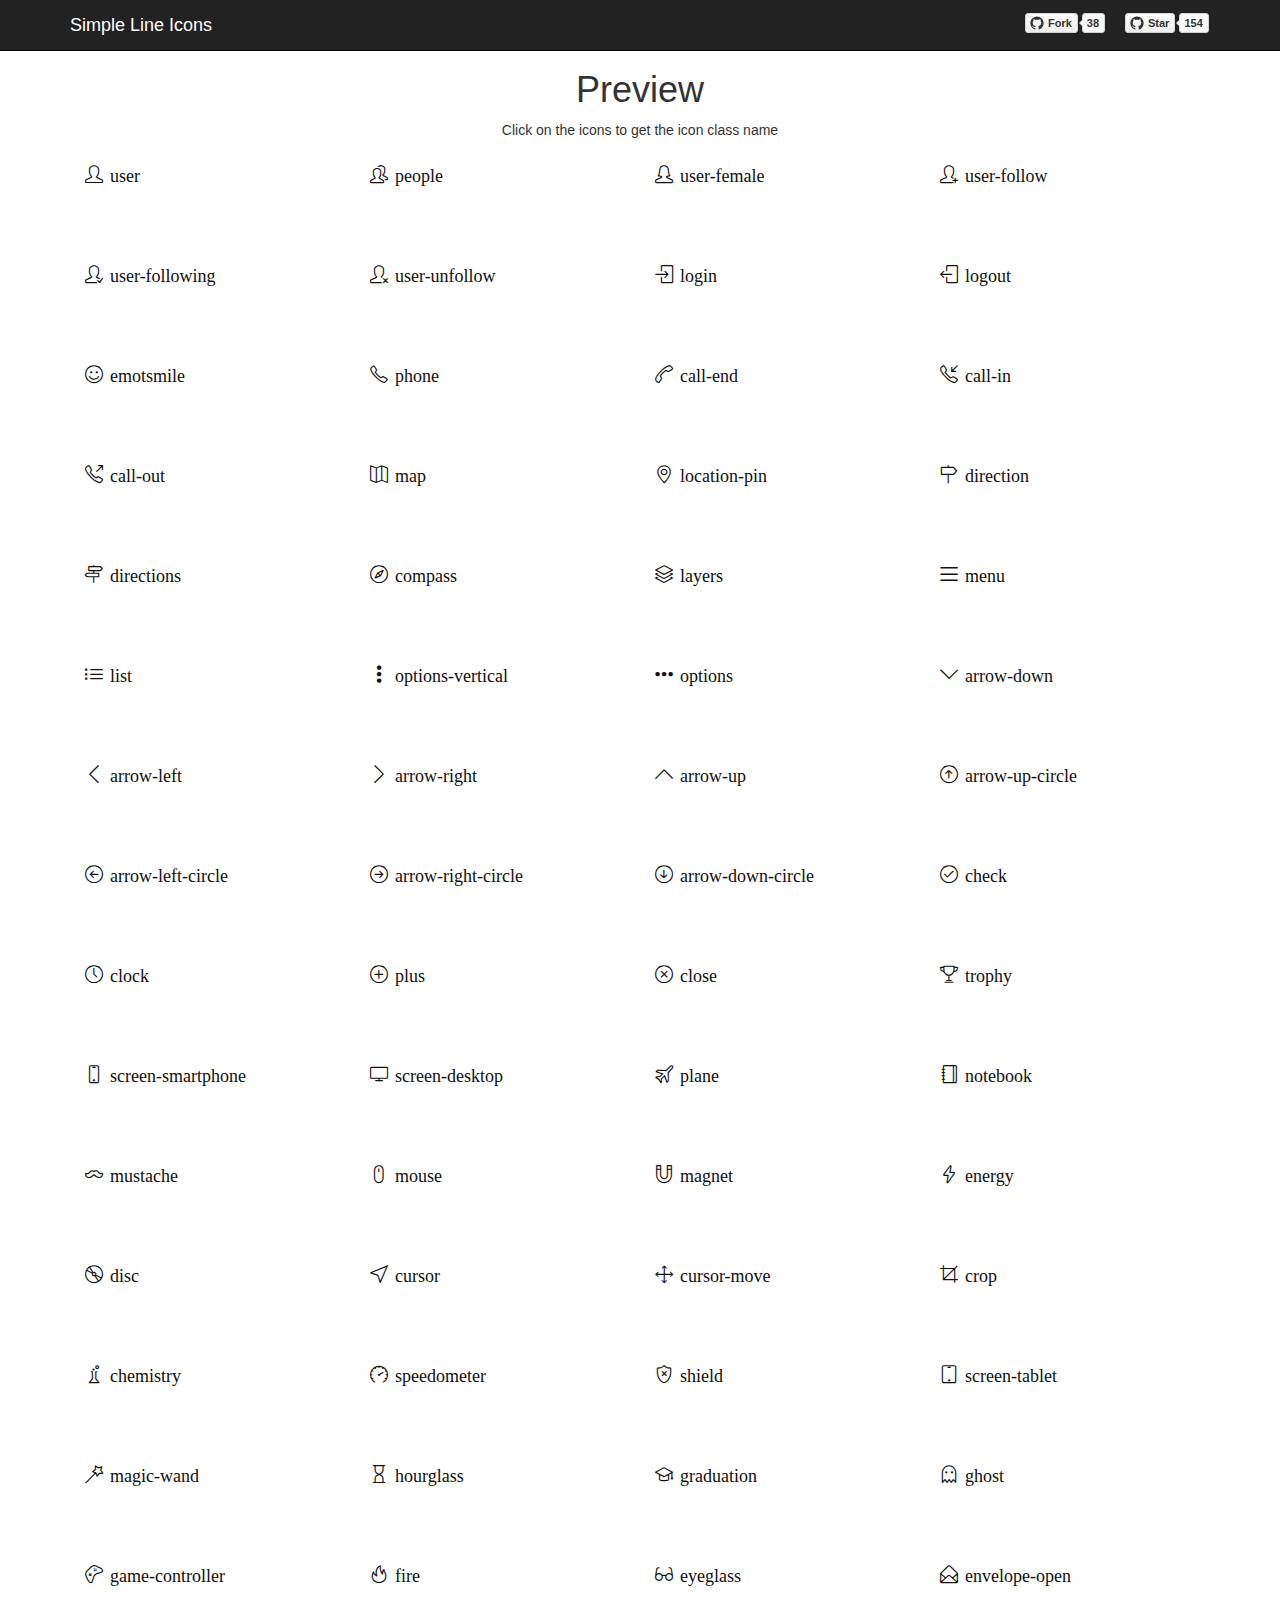
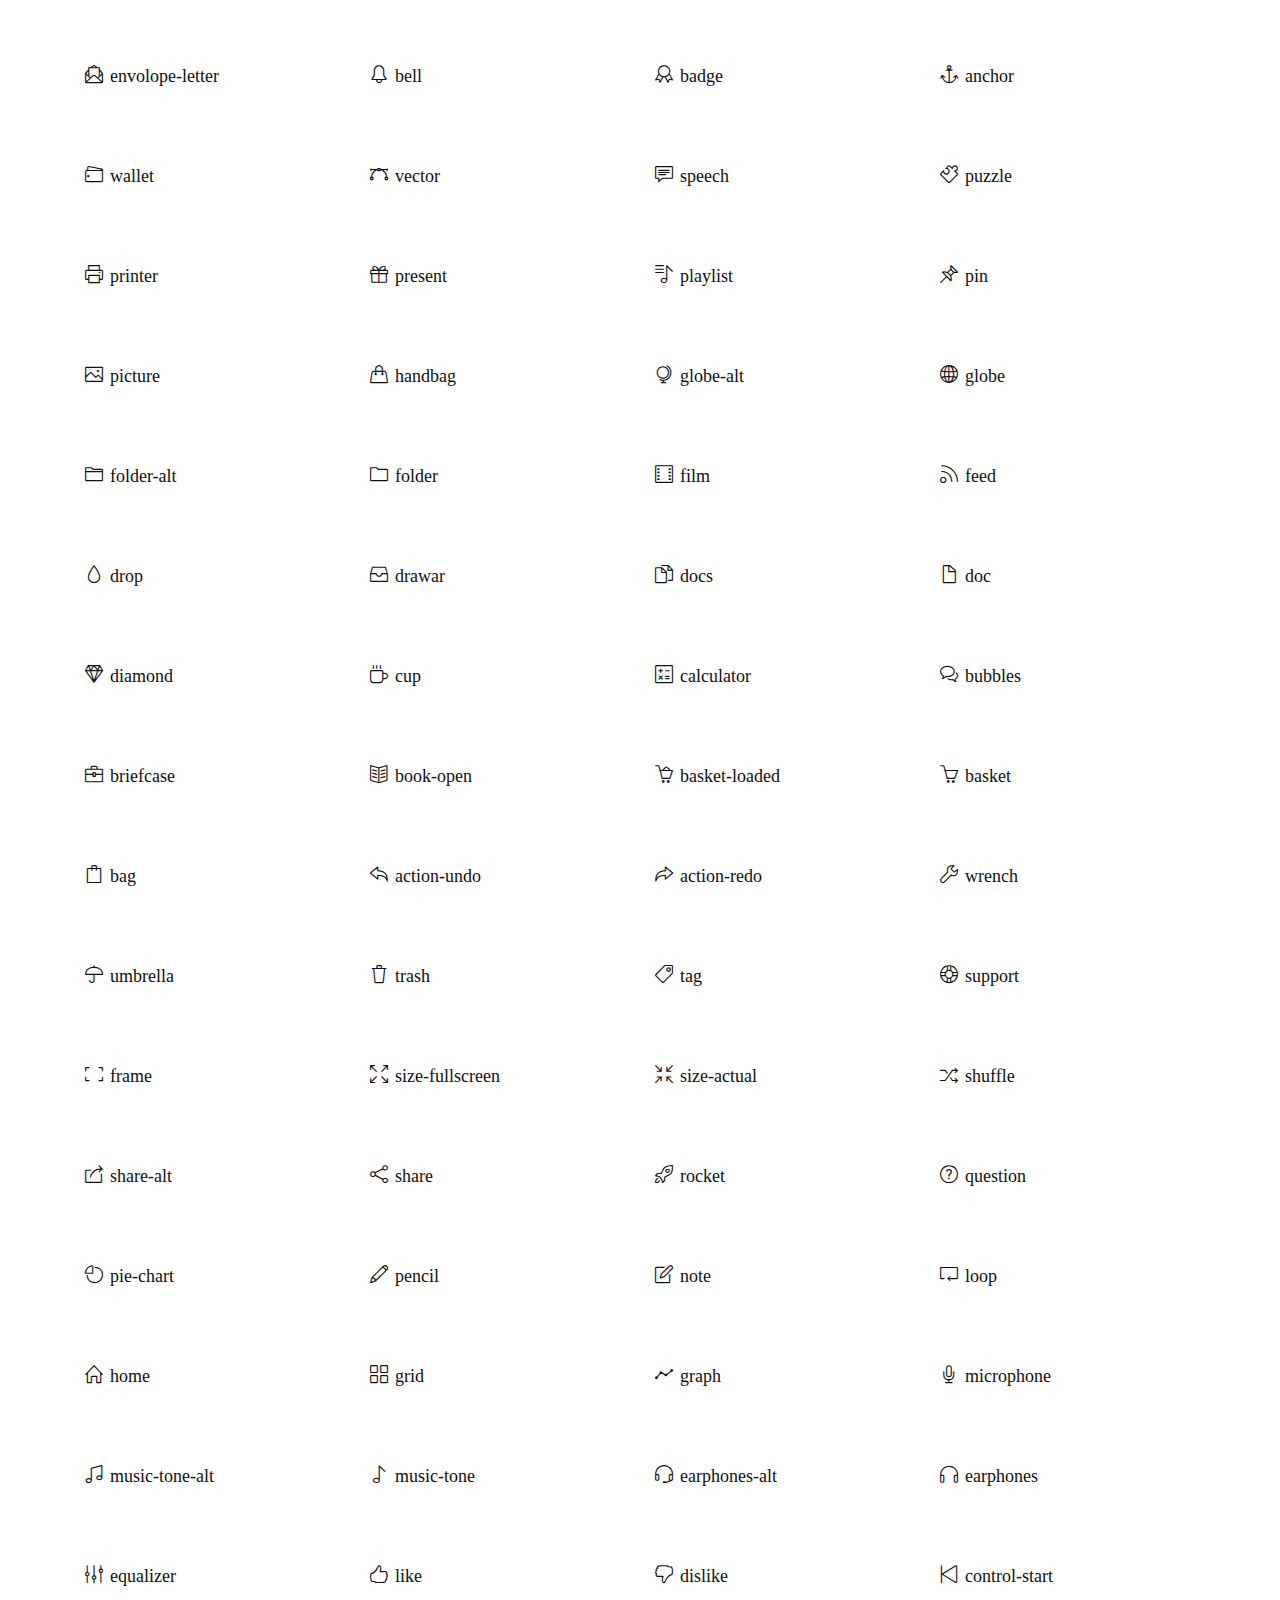
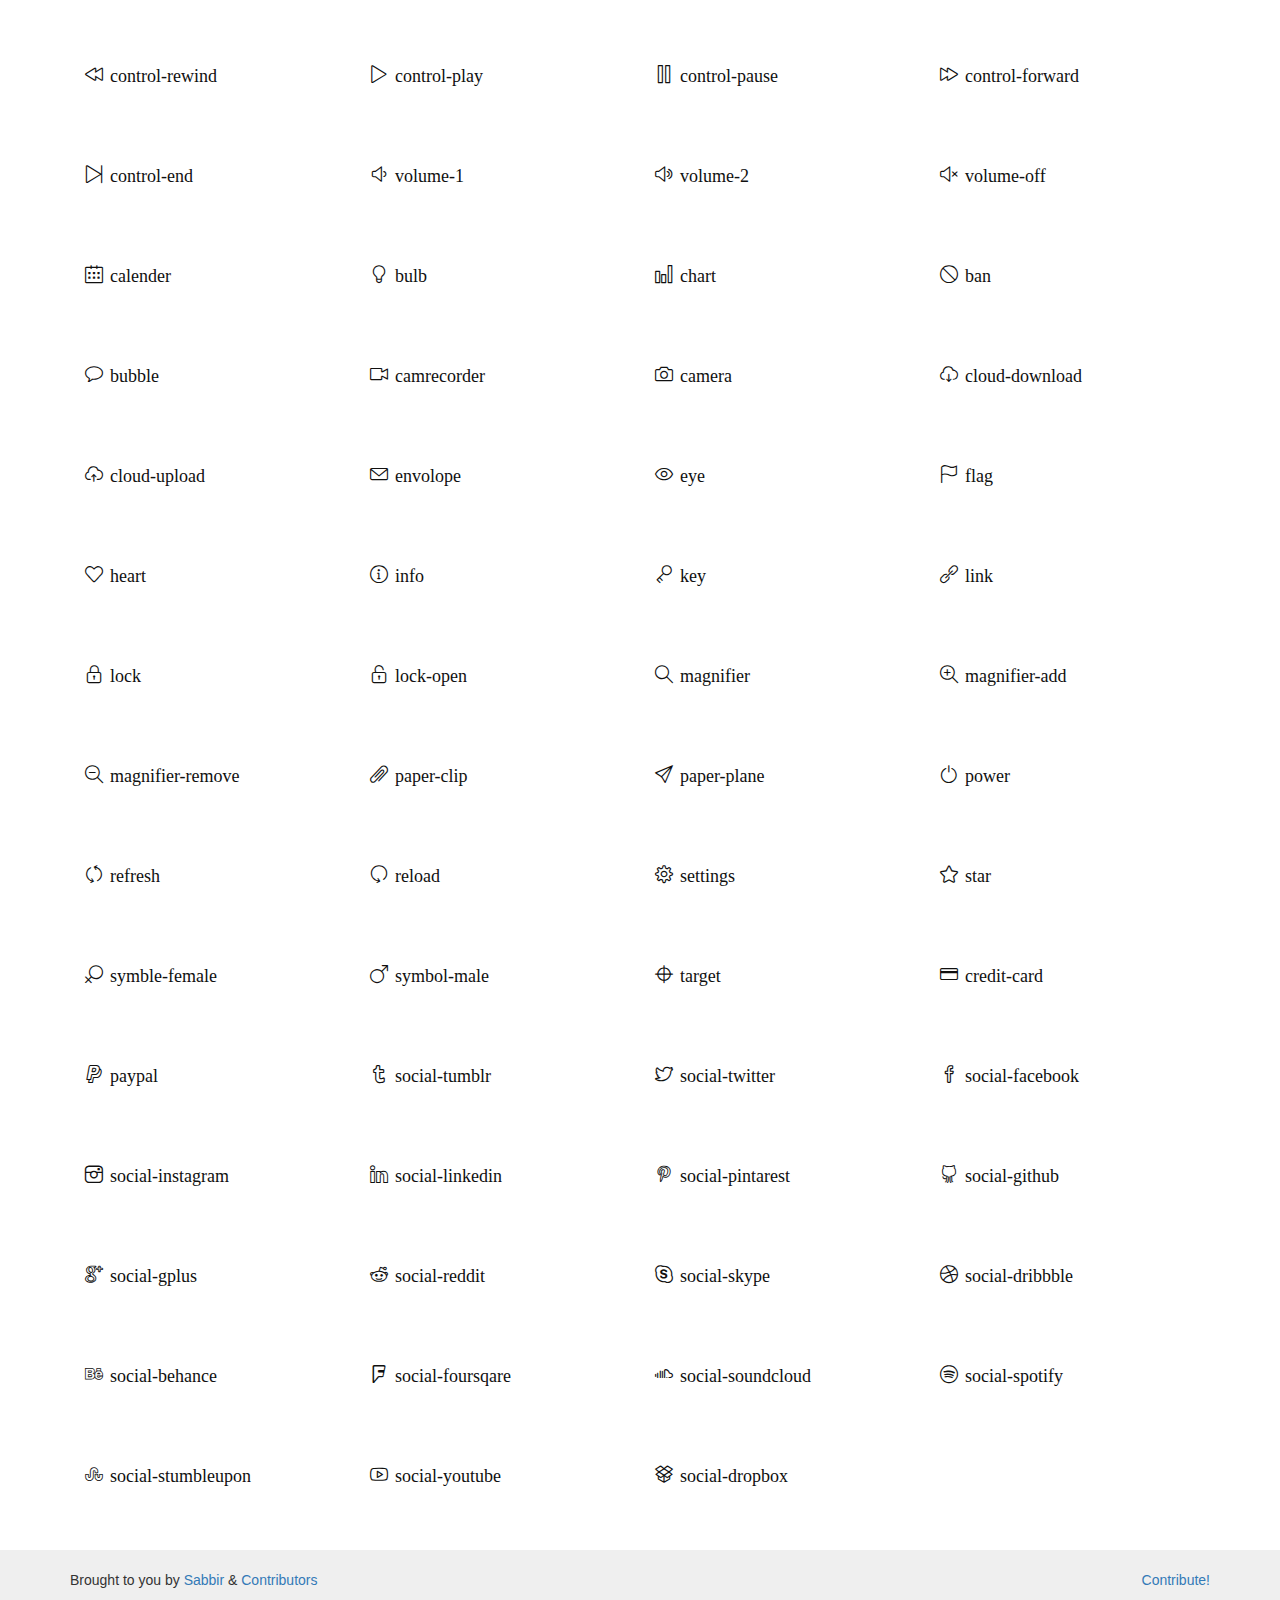
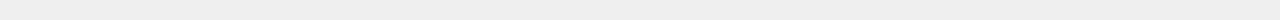
<file: simple-line-icons/Simple Line Icons.html>
<!-- saved from url=(0045)http://thesabbir.github.io/simple-line-icons/ -->
<html><head><meta http-equiv="Content-Type" content="text/html; charset=UTF-8">
    <meta charset="utf-8">
    <meta http-equiv="X-UA-Compatible" content="IE=edge,chrome=1">
    <meta name="description" content="Simple line icons">
    <meta name="keywords" content="simple, line, icons, icon pack, web icon">
    <meta name="viewport" content="width=device-width, initial-scale=1">
    <link rel="stylesheet" href="./Simple Line Icons_files/simple-line-icons.css">
    <link rel="stylesheet" href="./Simple Line Icons_files/bootstrap.css">
    <link rel="stylesheet" href="./Simple Line Icons_files/style.css">
    <title>Simple Line Icons</title>
<style type="text/css"></style></head>
<body>

<nav class="navbar navbar-inverse navbar-fixed-top">
    <div class="container">
        <div class="navbar-header">
            <button type="button" class="navbar-toggle collapsed" data-toggle="collapse" data-target="#bs-navbar-collapse">
                <span class="sr-only">Toggle navigation</span>
                <span class="icon-bar"></span>
                <span class="icon-bar"></span>
                <span class="icon-bar"></span>
            </button>
            <a class="navbar-brand" href="https://github.com/thesabbir/simple-line-icons">Simple Line Icons</a>
        </div>

        <div class="collapse navbar-collapse" id="bs-navbar-collapse">
            <ul class="nav navbar-nav navbar-right">
                <li><iframe src="./Simple Line Icons_files/github-btn.html" frameborder="0" scrolling="0" width="100px" height="20px"></iframe></li>
                <li><iframe src="./Simple Line Icons_files/github-btn(1).html" frameborder="0" scrolling="0" width="100px" height="20px"></iframe></li>
            </ul>
        </div>
    </div>
</nav>

<div class="container mt">
    <h1 class="text-center">Preview</h1>
    <p class="text-center">Click on the icons to get the icon class name</p>
    <div class="icon-preview-box col-xs-6 col-md-3 col-lg-3">
                <div class="preview">
                <a href="http://thesabbir.github.io/simple-line-icons/#" class="show-code" title="click to show css class name"><i class="icon-user icons"></i><span class="name">user</span> <code class="code-preview" style="display: none;">.icon-user</code></a>
                </div>
            </div><div class="icon-preview-box col-xs-6 col-md-3 col-lg-3">
                <div class="preview">
                <a href="http://thesabbir.github.io/simple-line-icons/#" class="show-code" title="click to show css class name"><i class="icon-people icons"></i><span class="name">people</span> <code class="code-preview" style="display: none;">.icon-people</code></a>
                </div>
            </div><div class="icon-preview-box col-xs-6 col-md-3 col-lg-3">
                <div class="preview">
                <a href="http://thesabbir.github.io/simple-line-icons/#" class="show-code" title="click to show css class name"><i class="icon-user-female icons"></i><span class="name">user-female</span> <code class="code-preview" style="display: none;">.icon-user-female</code></a>
                </div>
            </div><div class="icon-preview-box col-xs-6 col-md-3 col-lg-3">
                <div class="preview">
                <a href="http://thesabbir.github.io/simple-line-icons/#" class="show-code" title="click to show css class name"><i class="icon-user-follow icons"></i><span class="name">user-follow</span> <code class="code-preview" style="display: none;">.icon-user-follow</code></a>
                </div>
            </div><div class="icon-preview-box col-xs-6 col-md-3 col-lg-3">
                <div class="preview">
                <a href="http://thesabbir.github.io/simple-line-icons/#" class="show-code" title="click to show css class name"><i class="icon-user-following icons"></i><span class="name">user-following</span> <code class="code-preview" style="display: none;">.icon-user-following</code></a>
                </div>
            </div><div class="icon-preview-box col-xs-6 col-md-3 col-lg-3">
                <div class="preview">
                <a href="http://thesabbir.github.io/simple-line-icons/#" class="show-code" title="click to show css class name"><i class="icon-user-unfollow icons"></i><span class="name">user-unfollow</span> <code class="code-preview" style="display: none;">.icon-user-unfollow</code></a>
                </div>
            </div><div class="icon-preview-box col-xs-6 col-md-3 col-lg-3">
                <div class="preview">
                <a href="http://thesabbir.github.io/simple-line-icons/#" class="show-code" title="click to show css class name"><i class="icon-login icons"></i><span class="name">login</span> <code class="code-preview" style="display: none;">.icon-login</code></a>
                </div>
            </div><div class="icon-preview-box col-xs-6 col-md-3 col-lg-3">
                <div class="preview">
                <a href="http://thesabbir.github.io/simple-line-icons/#" class="show-code" title="click to show css class name"><i class="icon-logout icons"></i><span class="name">logout</span> <code class="code-preview" style="display: none;">.icon-logout</code></a>
                </div>
            </div><div class="icon-preview-box col-xs-6 col-md-3 col-lg-3">
                <div class="preview">
                <a href="http://thesabbir.github.io/simple-line-icons/#" class="show-code" title="click to show css class name"><i class="icon-emotsmile icons"></i><span class="name">emotsmile</span> <code class="code-preview" style="display: none;">.icon-emotsmile</code></a>
                </div>
            </div><div class="icon-preview-box col-xs-6 col-md-3 col-lg-3">
                <div class="preview">
                <a href="http://thesabbir.github.io/simple-line-icons/#" class="show-code" title="click to show css class name"><i class="icon-phone icons"></i><span class="name">phone</span> <code class="code-preview" style="display: none;">.icon-phone</code></a>
                </div>
            </div><div class="icon-preview-box col-xs-6 col-md-3 col-lg-3">
                <div class="preview">
                <a href="http://thesabbir.github.io/simple-line-icons/#" class="show-code" title="click to show css class name"><i class="icon-call-end icons"></i><span class="name">call-end</span> <code class="code-preview" style="display: none;">.icon-call-end</code></a>
                </div>
            </div><div class="icon-preview-box col-xs-6 col-md-3 col-lg-3">
                <div class="preview">
                <a href="http://thesabbir.github.io/simple-line-icons/#" class="show-code" title="click to show css class name"><i class="icon-call-in icons"></i><span class="name">call-in</span> <code class="code-preview" style="display: none;">.icon-call-in</code></a>
                </div>
            </div><div class="icon-preview-box col-xs-6 col-md-3 col-lg-3">
                <div class="preview">
                <a href="http://thesabbir.github.io/simple-line-icons/#" class="show-code" title="click to show css class name"><i class="icon-call-out icons"></i><span class="name">call-out</span> <code class="code-preview" style="display: none;">.icon-call-out</code></a>
                </div>
            </div><div class="icon-preview-box col-xs-6 col-md-3 col-lg-3">
                <div class="preview">
                <a href="http://thesabbir.github.io/simple-line-icons/#" class="show-code" title="click to show css class name"><i class="icon-map icons"></i><span class="name">map</span> <code class="code-preview" style="display: none;">.icon-map</code></a>
                </div>
            </div><div class="icon-preview-box col-xs-6 col-md-3 col-lg-3">
                <div class="preview">
                <a href="http://thesabbir.github.io/simple-line-icons/#" class="show-code" title="click to show css class name"><i class="icon-location-pin icons"></i><span class="name">location-pin</span> <code class="code-preview" style="display: none;">.icon-location-pin</code></a>
                </div>
            </div><div class="icon-preview-box col-xs-6 col-md-3 col-lg-3">
                <div class="preview">
                <a href="http://thesabbir.github.io/simple-line-icons/#" class="show-code" title="click to show css class name"><i class="icon-direction icons"></i><span class="name">direction</span> <code class="code-preview" style="display: none;">.icon-direction</code></a>
                </div>
            </div><div class="icon-preview-box col-xs-6 col-md-3 col-lg-3">
                <div class="preview">
                <a href="http://thesabbir.github.io/simple-line-icons/#" class="show-code" title="click to show css class name"><i class="icon-directions icons"></i><span class="name">directions</span> <code class="code-preview" style="display: none;">.icon-directions</code></a>
                </div>
            </div><div class="icon-preview-box col-xs-6 col-md-3 col-lg-3">
                <div class="preview">
                <a href="http://thesabbir.github.io/simple-line-icons/#" class="show-code" title="click to show css class name"><i class="icon-compass icons"></i><span class="name">compass</span> <code class="code-preview" style="display: none;">.icon-compass</code></a>
                </div>
            </div><div class="icon-preview-box col-xs-6 col-md-3 col-lg-3">
                <div class="preview">
                <a href="http://thesabbir.github.io/simple-line-icons/#" class="show-code" title="click to show css class name"><i class="icon-layers icons"></i><span class="name">layers</span> <code class="code-preview" style="display: none;">.icon-layers</code></a>
                </div>
            </div><div class="icon-preview-box col-xs-6 col-md-3 col-lg-3">
                <div class="preview">
                <a href="http://thesabbir.github.io/simple-line-icons/#" class="show-code" title="click to show css class name"><i class="icon-menu icons"></i><span class="name">menu</span> <code class="code-preview" style="display: none;">.icon-menu</code></a>
                </div>
            </div><div class="icon-preview-box col-xs-6 col-md-3 col-lg-3">
                <div class="preview">
                <a href="http://thesabbir.github.io/simple-line-icons/#" class="show-code" title="click to show css class name"><i class="icon-list icons"></i><span class="name">list</span> <code class="code-preview" style="display: none;">.icon-list</code></a>
                </div>
            </div><div class="icon-preview-box col-xs-6 col-md-3 col-lg-3">
                <div class="preview">
                <a href="http://thesabbir.github.io/simple-line-icons/#" class="show-code" title="click to show css class name"><i class="icon-options-vertical icons"></i><span class="name">options-vertical</span> <code class="code-preview" style="display: none;">.icon-options-vertical</code></a>
                </div>
            </div><div class="icon-preview-box col-xs-6 col-md-3 col-lg-3">
                <div class="preview">
                <a href="http://thesabbir.github.io/simple-line-icons/#" class="show-code" title="click to show css class name"><i class="icon-options icons"></i><span class="name">options</span> <code class="code-preview" style="display: none;">.icon-options</code></a>
                </div>
            </div><div class="icon-preview-box col-xs-6 col-md-3 col-lg-3">
                <div class="preview">
                <a href="http://thesabbir.github.io/simple-line-icons/#" class="show-code" title="click to show css class name"><i class="icon-arrow-down icons"></i><span class="name">arrow-down</span> <code class="code-preview" style="display: none;">.icon-arrow-down</code></a>
                </div>
            </div><div class="icon-preview-box col-xs-6 col-md-3 col-lg-3">
                <div class="preview">
                <a href="http://thesabbir.github.io/simple-line-icons/#" class="show-code" title="click to show css class name"><i class="icon-arrow-left icons"></i><span class="name">arrow-left</span> <code class="code-preview" style="display: none;">.icon-arrow-left</code></a>
                </div>
            </div><div class="icon-preview-box col-xs-6 col-md-3 col-lg-3">
                <div class="preview">
                <a href="http://thesabbir.github.io/simple-line-icons/#" class="show-code" title="click to show css class name"><i class="icon-arrow-right icons"></i><span class="name">arrow-right</span> <code class="code-preview" style="display: none;">.icon-arrow-right</code></a>
                </div>
            </div><div class="icon-preview-box col-xs-6 col-md-3 col-lg-3">
                <div class="preview">
                <a href="http://thesabbir.github.io/simple-line-icons/#" class="show-code" title="click to show css class name"><i class="icon-arrow-up icons"></i><span class="name">arrow-up</span> <code class="code-preview" style="display: none;">.icon-arrow-up</code></a>
                </div>
            </div><div class="icon-preview-box col-xs-6 col-md-3 col-lg-3">
                <div class="preview">
                <a href="http://thesabbir.github.io/simple-line-icons/#" class="show-code" title="click to show css class name"><i class="icon-arrow-up-circle icons"></i><span class="name">arrow-up-circle</span> <code class="code-preview" style="display: none;">.icon-arrow-up-circle</code></a>
                </div>
            </div><div class="icon-preview-box col-xs-6 col-md-3 col-lg-3">
                <div class="preview">
                <a href="http://thesabbir.github.io/simple-line-icons/#" class="show-code" title="click to show css class name"><i class="icon-arrow-left-circle icons"></i><span class="name">arrow-left-circle</span> <code class="code-preview" style="display: none;">.icon-arrow-left-circle</code></a>
                </div>
            </div><div class="icon-preview-box col-xs-6 col-md-3 col-lg-3">
                <div class="preview">
                <a href="http://thesabbir.github.io/simple-line-icons/#" class="show-code" title="click to show css class name"><i class="icon-arrow-right-circle icons"></i><span class="name">arrow-right-circle</span> <code class="code-preview" style="display: none;">.icon-arrow-right-circle</code></a>
                </div>
            </div><div class="icon-preview-box col-xs-6 col-md-3 col-lg-3">
                <div class="preview">
                <a href="http://thesabbir.github.io/simple-line-icons/#" class="show-code" title="click to show css class name"><i class="icon-arrow-down-circle icons"></i><span class="name">arrow-down-circle</span> <code class="code-preview" style="display: none;">.icon-arrow-down-circle</code></a>
                </div>
            </div><div class="icon-preview-box col-xs-6 col-md-3 col-lg-3">
                <div class="preview">
                <a href="http://thesabbir.github.io/simple-line-icons/#" class="show-code" title="click to show css class name"><i class="icon-check icons"></i><span class="name">check</span> <code class="code-preview" style="display: none;">.icon-check</code></a>
                </div>
            </div><div class="icon-preview-box col-xs-6 col-md-3 col-lg-3">
                <div class="preview">
                <a href="http://thesabbir.github.io/simple-line-icons/#" class="show-code" title="click to show css class name"><i class="icon-clock icons"></i><span class="name">clock</span> <code class="code-preview" style="display: none;">.icon-clock</code></a>
                </div>
            </div><div class="icon-preview-box col-xs-6 col-md-3 col-lg-3">
                <div class="preview">
                <a href="http://thesabbir.github.io/simple-line-icons/#" class="show-code" title="click to show css class name"><i class="icon-plus icons"></i><span class="name">plus</span> <code class="code-preview" style="display: none;">.icon-plus</code></a>
                </div>
            </div><div class="icon-preview-box col-xs-6 col-md-3 col-lg-3">
                <div class="preview">
                <a href="http://thesabbir.github.io/simple-line-icons/#" class="show-code" title="click to show css class name"><i class="icon-close icons"></i><span class="name">close</span> <code class="code-preview" style="display: none;">.icon-close</code></a>
                </div>
            </div><div class="icon-preview-box col-xs-6 col-md-3 col-lg-3">
                <div class="preview">
                <a href="http://thesabbir.github.io/simple-line-icons/#" class="show-code" title="click to show css class name"><i class="icon-trophy icons"></i><span class="name">trophy</span> <code class="code-preview" style="display: none;">.icon-trophy</code></a>
                </div>
            </div><div class="icon-preview-box col-xs-6 col-md-3 col-lg-3">
                <div class="preview">
                <a href="http://thesabbir.github.io/simple-line-icons/#" class="show-code" title="click to show css class name"><i class="icon-screen-smartphone icons"></i><span class="name">screen-smartphone</span> <code class="code-preview" style="display: none;">.icon-screen-smartphone</code></a>
                </div>
            </div><div class="icon-preview-box col-xs-6 col-md-3 col-lg-3">
                <div class="preview">
                <a href="http://thesabbir.github.io/simple-line-icons/#" class="show-code" title="click to show css class name"><i class="icon-screen-desktop icons"></i><span class="name">screen-desktop</span> <code class="code-preview" style="display: none;">.icon-screen-desktop</code></a>
                </div>
            </div><div class="icon-preview-box col-xs-6 col-md-3 col-lg-3">
                <div class="preview">
                <a href="http://thesabbir.github.io/simple-line-icons/#" class="show-code" title="click to show css class name"><i class="icon-plane icons"></i><span class="name">plane</span> <code class="code-preview" style="display: none;">.icon-plane</code></a>
                </div>
            </div><div class="icon-preview-box col-xs-6 col-md-3 col-lg-3">
                <div class="preview">
                <a href="http://thesabbir.github.io/simple-line-icons/#" class="show-code" title="click to show css class name"><i class="icon-notebook icons"></i><span class="name">notebook</span> <code class="code-preview" style="display: none;">.icon-notebook</code></a>
                </div>
            </div><div class="icon-preview-box col-xs-6 col-md-3 col-lg-3">
                <div class="preview">
                <a href="http://thesabbir.github.io/simple-line-icons/#" class="show-code" title="click to show css class name"><i class="icon-mustache icons"></i><span class="name">mustache</span> <code class="code-preview" style="display: none;">.icon-mustache</code></a>
                </div>
            </div><div class="icon-preview-box col-xs-6 col-md-3 col-lg-3">
                <div class="preview">
                <a href="http://thesabbir.github.io/simple-line-icons/#" class="show-code" title="click to show css class name"><i class="icon-mouse icons"></i><span class="name">mouse</span> <code class="code-preview" style="display: none;">.icon-mouse</code></a>
                </div>
            </div><div class="icon-preview-box col-xs-6 col-md-3 col-lg-3">
                <div class="preview">
                <a href="http://thesabbir.github.io/simple-line-icons/#" class="show-code" title="click to show css class name"><i class="icon-magnet icons"></i><span class="name">magnet</span> <code class="code-preview" style="display: none;">.icon-magnet</code></a>
                </div>
            </div><div class="icon-preview-box col-xs-6 col-md-3 col-lg-3">
                <div class="preview">
                <a href="http://thesabbir.github.io/simple-line-icons/#" class="show-code" title="click to show css class name"><i class="icon-energy icons"></i><span class="name">energy</span> <code class="code-preview" style="display: none;">.icon-energy</code></a>
                </div>
            </div><div class="icon-preview-box col-xs-6 col-md-3 col-lg-3">
                <div class="preview">
                <a href="http://thesabbir.github.io/simple-line-icons/#" class="show-code" title="click to show css class name"><i class="icon-disc icons"></i><span class="name">disc</span> <code class="code-preview" style="display: none;">.icon-disc</code></a>
                </div>
            </div><div class="icon-preview-box col-xs-6 col-md-3 col-lg-3">
                <div class="preview">
                <a href="http://thesabbir.github.io/simple-line-icons/#" class="show-code" title="click to show css class name"><i class="icon-cursor icons"></i><span class="name">cursor</span> <code class="code-preview" style="display: none;">.icon-cursor</code></a>
                </div>
            </div><div class="icon-preview-box col-xs-6 col-md-3 col-lg-3">
                <div class="preview">
                <a href="http://thesabbir.github.io/simple-line-icons/#" class="show-code" title="click to show css class name"><i class="icon-cursor-move icons"></i><span class="name">cursor-move</span> <code class="code-preview" style="display: none;">.icon-cursor-move</code></a>
                </div>
            </div><div class="icon-preview-box col-xs-6 col-md-3 col-lg-3">
                <div class="preview">
                <a href="http://thesabbir.github.io/simple-line-icons/#" class="show-code" title="click to show css class name"><i class="icon-crop icons"></i><span class="name">crop</span> <code class="code-preview" style="display: none;">.icon-crop</code></a>
                </div>
            </div><div class="icon-preview-box col-xs-6 col-md-3 col-lg-3">
                <div class="preview">
                <a href="http://thesabbir.github.io/simple-line-icons/#" class="show-code" title="click to show css class name"><i class="icon-chemistry icons"></i><span class="name">chemistry</span> <code class="code-preview" style="display: none;">.icon-chemistry</code></a>
                </div>
            </div><div class="icon-preview-box col-xs-6 col-md-3 col-lg-3">
                <div class="preview">
                <a href="http://thesabbir.github.io/simple-line-icons/#" class="show-code" title="click to show css class name"><i class="icon-speedometer icons"></i><span class="name">speedometer</span> <code class="code-preview" style="display: none;">.icon-speedometer</code></a>
                </div>
            </div><div class="icon-preview-box col-xs-6 col-md-3 col-lg-3">
                <div class="preview">
                <a href="http://thesabbir.github.io/simple-line-icons/#" class="show-code" title="click to show css class name"><i class="icon-shield icons"></i><span class="name">shield</span> <code class="code-preview" style="display: none;">.icon-shield</code></a>
                </div>
            </div><div class="icon-preview-box col-xs-6 col-md-3 col-lg-3">
                <div class="preview">
                <a href="http://thesabbir.github.io/simple-line-icons/#" class="show-code" title="click to show css class name"><i class="icon-screen-tablet icons"></i><span class="name">screen-tablet</span> <code class="code-preview" style="display: none;">.icon-screen-tablet</code></a>
                </div>
            </div><div class="icon-preview-box col-xs-6 col-md-3 col-lg-3">
                <div class="preview">
                <a href="http://thesabbir.github.io/simple-line-icons/#" class="show-code" title="click to show css class name"><i class="icon-magic-wand icons"></i><span class="name">magic-wand</span> <code class="code-preview" style="display: none;">.icon-magic-wand</code></a>
                </div>
            </div><div class="icon-preview-box col-xs-6 col-md-3 col-lg-3">
                <div class="preview">
                <a href="http://thesabbir.github.io/simple-line-icons/#" class="show-code" title="click to show css class name"><i class="icon-hourglass icons"></i><span class="name">hourglass</span> <code class="code-preview" style="display: none;">.icon-hourglass</code></a>
                </div>
            </div><div class="icon-preview-box col-xs-6 col-md-3 col-lg-3">
                <div class="preview">
                <a href="http://thesabbir.github.io/simple-line-icons/#" class="show-code" title="click to show css class name"><i class="icon-graduation icons"></i><span class="name">graduation</span> <code class="code-preview" style="display: none;">.icon-graduation</code></a>
                </div>
            </div><div class="icon-preview-box col-xs-6 col-md-3 col-lg-3">
                <div class="preview">
                <a href="http://thesabbir.github.io/simple-line-icons/#" class="show-code" title="click to show css class name"><i class="icon-ghost icons"></i><span class="name">ghost</span> <code class="code-preview" style="display: none;">.icon-ghost</code></a>
                </div>
            </div><div class="icon-preview-box col-xs-6 col-md-3 col-lg-3">
                <div class="preview">
                <a href="http://thesabbir.github.io/simple-line-icons/#" class="show-code" title="click to show css class name"><i class="icon-game-controller icons"></i><span class="name">game-controller</span> <code class="code-preview" style="display: none;">.icon-game-controller</code></a>
                </div>
            </div><div class="icon-preview-box col-xs-6 col-md-3 col-lg-3">
                <div class="preview">
                <a href="http://thesabbir.github.io/simple-line-icons/#" class="show-code" title="click to show css class name"><i class="icon-fire icons"></i><span class="name">fire</span> <code class="code-preview" style="display: none;">.icon-fire</code></a>
                </div>
            </div><div class="icon-preview-box col-xs-6 col-md-3 col-lg-3">
                <div class="preview">
                <a href="http://thesabbir.github.io/simple-line-icons/#" class="show-code" title="click to show css class name"><i class="icon-eyeglass icons"></i><span class="name">eyeglass</span> <code class="code-preview" style="display: none;">.icon-eyeglass</code></a>
                </div>
            </div><div class="icon-preview-box col-xs-6 col-md-3 col-lg-3">
                <div class="preview">
                <a href="http://thesabbir.github.io/simple-line-icons/#" class="show-code" title="click to show css class name"><i class="icon-envelope-open icons"></i><span class="name">envelope-open</span> <code class="code-preview" style="display: none;">.icon-envelope-open</code></a>
                </div>
            </div><div class="icon-preview-box col-xs-6 col-md-3 col-lg-3">
                <div class="preview">
                <a href="http://thesabbir.github.io/simple-line-icons/#" class="show-code" title="click to show css class name"><i class="icon-envolope-letter icons"></i><span class="name">envolope-letter</span> <code class="code-preview" style="display: none;">.icon-envolope-letter</code></a>
                </div>
            </div><div class="icon-preview-box col-xs-6 col-md-3 col-lg-3">
                <div class="preview">
                <a href="http://thesabbir.github.io/simple-line-icons/#" class="show-code" title="click to show css class name"><i class="icon-bell icons"></i><span class="name">bell</span> <code class="code-preview" style="display: none;">.icon-bell</code></a>
                </div>
            </div><div class="icon-preview-box col-xs-6 col-md-3 col-lg-3">
                <div class="preview">
                <a href="http://thesabbir.github.io/simple-line-icons/#" class="show-code" title="click to show css class name"><i class="icon-badge icons"></i><span class="name">badge</span> <code class="code-preview" style="display: none;">.icon-badge</code></a>
                </div>
            </div><div class="icon-preview-box col-xs-6 col-md-3 col-lg-3">
                <div class="preview">
                <a href="http://thesabbir.github.io/simple-line-icons/#" class="show-code" title="click to show css class name"><i class="icon-anchor icons"></i><span class="name">anchor</span> <code class="code-preview" style="display: none;">.icon-anchor</code></a>
                </div>
            </div><div class="icon-preview-box col-xs-6 col-md-3 col-lg-3">
                <div class="preview">
                <a href="http://thesabbir.github.io/simple-line-icons/#" class="show-code" title="click to show css class name"><i class="icon-wallet icons"></i><span class="name">wallet</span> <code class="code-preview" style="display: none;">.icon-wallet</code></a>
                </div>
            </div><div class="icon-preview-box col-xs-6 col-md-3 col-lg-3">
                <div class="preview">
                <a href="http://thesabbir.github.io/simple-line-icons/#" class="show-code" title="click to show css class name"><i class="icon-vector icons"></i><span class="name">vector</span> <code class="code-preview" style="display: none;">.icon-vector</code></a>
                </div>
            </div><div class="icon-preview-box col-xs-6 col-md-3 col-lg-3">
                <div class="preview">
                <a href="http://thesabbir.github.io/simple-line-icons/#" class="show-code" title="click to show css class name"><i class="icon-speech icons"></i><span class="name">speech</span> <code class="code-preview" style="display: none;">.icon-speech</code></a>
                </div>
            </div><div class="icon-preview-box col-xs-6 col-md-3 col-lg-3">
                <div class="preview">
                <a href="http://thesabbir.github.io/simple-line-icons/#" class="show-code" title="click to show css class name"><i class="icon-puzzle icons"></i><span class="name">puzzle</span> <code class="code-preview" style="display: none;">.icon-puzzle</code></a>
                </div>
            </div><div class="icon-preview-box col-xs-6 col-md-3 col-lg-3">
                <div class="preview">
                <a href="http://thesabbir.github.io/simple-line-icons/#" class="show-code" title="click to show css class name"><i class="icon-printer icons"></i><span class="name">printer</span> <code class="code-preview" style="display: none;">.icon-printer</code></a>
                </div>
            </div><div class="icon-preview-box col-xs-6 col-md-3 col-lg-3">
                <div class="preview">
                <a href="http://thesabbir.github.io/simple-line-icons/#" class="show-code" title="click to show css class name"><i class="icon-present icons"></i><span class="name">present</span> <code class="code-preview" style="display: none;">.icon-present</code></a>
                </div>
            </div><div class="icon-preview-box col-xs-6 col-md-3 col-lg-3">
                <div class="preview">
                <a href="http://thesabbir.github.io/simple-line-icons/#" class="show-code" title="click to show css class name"><i class="icon-playlist icons"></i><span class="name">playlist</span> <code class="code-preview" style="display: none;">.icon-playlist</code></a>
                </div>
            </div><div class="icon-preview-box col-xs-6 col-md-3 col-lg-3">
                <div class="preview">
                <a href="http://thesabbir.github.io/simple-line-icons/#" class="show-code" title="click to show css class name"><i class="icon-pin icons"></i><span class="name">pin</span> <code class="code-preview" style="display: none;">.icon-pin</code></a>
                </div>
            </div><div class="icon-preview-box col-xs-6 col-md-3 col-lg-3">
                <div class="preview">
                <a href="http://thesabbir.github.io/simple-line-icons/#" class="show-code" title="click to show css class name"><i class="icon-picture icons"></i><span class="name">picture</span> <code class="code-preview" style="display: none;">.icon-picture</code></a>
                </div>
            </div><div class="icon-preview-box col-xs-6 col-md-3 col-lg-3">
                <div class="preview">
                <a href="http://thesabbir.github.io/simple-line-icons/#" class="show-code" title="click to show css class name"><i class="icon-handbag icons"></i><span class="name">handbag</span> <code class="code-preview" style="display: none;">.icon-handbag</code></a>
                </div>
            </div><div class="icon-preview-box col-xs-6 col-md-3 col-lg-3">
                <div class="preview">
                <a href="http://thesabbir.github.io/simple-line-icons/#" class="show-code" title="click to show css class name"><i class="icon-globe-alt icons"></i><span class="name">globe-alt</span> <code class="code-preview" style="display: none;">.icon-globe-alt</code></a>
                </div>
            </div><div class="icon-preview-box col-xs-6 col-md-3 col-lg-3">
                <div class="preview">
                <a href="http://thesabbir.github.io/simple-line-icons/#" class="show-code" title="click to show css class name"><i class="icon-globe icons"></i><span class="name">globe</span> <code class="code-preview" style="display: none;">.icon-globe</code></a>
                </div>
            </div><div class="icon-preview-box col-xs-6 col-md-3 col-lg-3">
                <div class="preview">
                <a href="http://thesabbir.github.io/simple-line-icons/#" class="show-code" title="click to show css class name"><i class="icon-folder-alt icons"></i><span class="name">folder-alt</span> <code class="code-preview" style="display: none;">.icon-folder-alt</code></a>
                </div>
            </div><div class="icon-preview-box col-xs-6 col-md-3 col-lg-3">
                <div class="preview">
                <a href="http://thesabbir.github.io/simple-line-icons/#" class="show-code" title="click to show css class name"><i class="icon-folder icons"></i><span class="name">folder</span> <code class="code-preview" style="display: none;">.icon-folder</code></a>
                </div>
            </div><div class="icon-preview-box col-xs-6 col-md-3 col-lg-3">
                <div class="preview">
                <a href="http://thesabbir.github.io/simple-line-icons/#" class="show-code" title="click to show css class name"><i class="icon-film icons"></i><span class="name">film</span> <code class="code-preview" style="display: none;">.icon-film</code></a>
                </div>
            </div><div class="icon-preview-box col-xs-6 col-md-3 col-lg-3">
                <div class="preview">
                <a href="http://thesabbir.github.io/simple-line-icons/#" class="show-code" title="click to show css class name"><i class="icon-feed icons"></i><span class="name">feed</span> <code class="code-preview" style="display: none;">.icon-feed</code></a>
                </div>
            </div><div class="icon-preview-box col-xs-6 col-md-3 col-lg-3">
                <div class="preview">
                <a href="http://thesabbir.github.io/simple-line-icons/#" class="show-code" title="click to show css class name"><i class="icon-drop icons"></i><span class="name">drop</span> <code class="code-preview" style="display: none;">.icon-drop</code></a>
                </div>
            </div><div class="icon-preview-box col-xs-6 col-md-3 col-lg-3">
                <div class="preview">
                <a href="http://thesabbir.github.io/simple-line-icons/#" class="show-code" title="click to show css class name"><i class="icon-drawar icons"></i><span class="name">drawar</span> <code class="code-preview" style="display: none;">.icon-drawar</code></a>
                </div>
            </div><div class="icon-preview-box col-xs-6 col-md-3 col-lg-3">
                <div class="preview">
                <a href="http://thesabbir.github.io/simple-line-icons/#" class="show-code" title="click to show css class name"><i class="icon-docs icons"></i><span class="name">docs</span> <code class="code-preview" style="display: none;">.icon-docs</code></a>
                </div>
            </div><div class="icon-preview-box col-xs-6 col-md-3 col-lg-3">
                <div class="preview">
                <a href="http://thesabbir.github.io/simple-line-icons/#" class="show-code" title="click to show css class name"><i class="icon-doc icons"></i><span class="name">doc</span> <code class="code-preview" style="display: none;">.icon-doc</code></a>
                </div>
            </div><div class="icon-preview-box col-xs-6 col-md-3 col-lg-3">
                <div class="preview">
                <a href="http://thesabbir.github.io/simple-line-icons/#" class="show-code" title="click to show css class name"><i class="icon-diamond icons"></i><span class="name">diamond</span> <code class="code-preview" style="display: none;">.icon-diamond</code></a>
                </div>
            </div><div class="icon-preview-box col-xs-6 col-md-3 col-lg-3">
                <div class="preview">
                <a href="http://thesabbir.github.io/simple-line-icons/#" class="show-code" title="click to show css class name"><i class="icon-cup icons"></i><span class="name">cup</span> <code class="code-preview" style="display: none;">.icon-cup</code></a>
                </div>
            </div><div class="icon-preview-box col-xs-6 col-md-3 col-lg-3">
                <div class="preview">
                <a href="http://thesabbir.github.io/simple-line-icons/#" class="show-code" title="click to show css class name"><i class="icon-calculator icons"></i><span class="name">calculator</span> <code class="code-preview" style="display: none;">.icon-calculator</code></a>
                </div>
            </div><div class="icon-preview-box col-xs-6 col-md-3 col-lg-3">
                <div class="preview">
                <a href="http://thesabbir.github.io/simple-line-icons/#" class="show-code" title="click to show css class name"><i class="icon-bubbles icons"></i><span class="name">bubbles</span> <code class="code-preview" style="display: none;">.icon-bubbles</code></a>
                </div>
            </div><div class="icon-preview-box col-xs-6 col-md-3 col-lg-3">
                <div class="preview">
                <a href="http://thesabbir.github.io/simple-line-icons/#" class="show-code" title="click to show css class name"><i class="icon-briefcase icons"></i><span class="name">briefcase</span> <code class="code-preview" style="display: none;">.icon-briefcase</code></a>
                </div>
            </div><div class="icon-preview-box col-xs-6 col-md-3 col-lg-3">
                <div class="preview">
                <a href="http://thesabbir.github.io/simple-line-icons/#" class="show-code" title="click to show css class name"><i class="icon-book-open icons"></i><span class="name">book-open</span> <code class="code-preview" style="display: none;">.icon-book-open</code></a>
                </div>
            </div><div class="icon-preview-box col-xs-6 col-md-3 col-lg-3">
                <div class="preview">
                <a href="http://thesabbir.github.io/simple-line-icons/#" class="show-code" title="click to show css class name"><i class="icon-basket-loaded icons"></i><span class="name">basket-loaded</span> <code class="code-preview" style="display: none;">.icon-basket-loaded</code></a>
                </div>
            </div><div class="icon-preview-box col-xs-6 col-md-3 col-lg-3">
                <div class="preview">
                <a href="http://thesabbir.github.io/simple-line-icons/#" class="show-code" title="click to show css class name"><i class="icon-basket icons"></i><span class="name">basket</span> <code class="code-preview" style="display: none;">.icon-basket</code></a>
                </div>
            </div><div class="icon-preview-box col-xs-6 col-md-3 col-lg-3">
                <div class="preview">
                <a href="http://thesabbir.github.io/simple-line-icons/#" class="show-code" title="click to show css class name"><i class="icon-bag icons"></i><span class="name">bag</span> <code class="code-preview" style="display: none;">.icon-bag</code></a>
                </div>
            </div><div class="icon-preview-box col-xs-6 col-md-3 col-lg-3">
                <div class="preview">
                <a href="http://thesabbir.github.io/simple-line-icons/#" class="show-code" title="click to show css class name"><i class="icon-action-undo icons"></i><span class="name">action-undo</span> <code class="code-preview" style="display: none;">.icon-action-undo</code></a>
                </div>
            </div><div class="icon-preview-box col-xs-6 col-md-3 col-lg-3">
                <div class="preview">
                <a href="http://thesabbir.github.io/simple-line-icons/#" class="show-code" title="click to show css class name"><i class="icon-action-redo icons"></i><span class="name">action-redo</span> <code class="code-preview" style="display: none;">.icon-action-redo</code></a>
                </div>
            </div><div class="icon-preview-box col-xs-6 col-md-3 col-lg-3">
                <div class="preview">
                <a href="http://thesabbir.github.io/simple-line-icons/#" class="show-code" title="click to show css class name"><i class="icon-wrench icons"></i><span class="name">wrench</span> <code class="code-preview" style="display: none;">.icon-wrench</code></a>
                </div>
            </div><div class="icon-preview-box col-xs-6 col-md-3 col-lg-3">
                <div class="preview">
                <a href="http://thesabbir.github.io/simple-line-icons/#" class="show-code" title="click to show css class name"><i class="icon-umbrella icons"></i><span class="name">umbrella</span> <code class="code-preview" style="display: none;">.icon-umbrella</code></a>
                </div>
            </div><div class="icon-preview-box col-xs-6 col-md-3 col-lg-3">
                <div class="preview">
                <a href="http://thesabbir.github.io/simple-line-icons/#" class="show-code" title="click to show css class name"><i class="icon-trash icons"></i><span class="name">trash</span> <code class="code-preview" style="display: none;">.icon-trash</code></a>
                </div>
            </div><div class="icon-preview-box col-xs-6 col-md-3 col-lg-3">
                <div class="preview">
                <a href="http://thesabbir.github.io/simple-line-icons/#" class="show-code" title="click to show css class name"><i class="icon-tag icons"></i><span class="name">tag</span> <code class="code-preview" style="display: none;">.icon-tag</code></a>
                </div>
            </div><div class="icon-preview-box col-xs-6 col-md-3 col-lg-3">
                <div class="preview">
                <a href="http://thesabbir.github.io/simple-line-icons/#" class="show-code" title="click to show css class name"><i class="icon-support icons"></i><span class="name">support</span> <code class="code-preview" style="display: none;">.icon-support</code></a>
                </div>
            </div><div class="icon-preview-box col-xs-6 col-md-3 col-lg-3">
                <div class="preview">
                <a href="http://thesabbir.github.io/simple-line-icons/#" class="show-code" title="click to show css class name"><i class="icon-frame icons"></i><span class="name">frame</span> <code class="code-preview" style="display: none;">.icon-frame</code></a>
                </div>
            </div><div class="icon-preview-box col-xs-6 col-md-3 col-lg-3">
                <div class="preview">
                <a href="http://thesabbir.github.io/simple-line-icons/#" class="show-code" title="click to show css class name"><i class="icon-size-fullscreen icons"></i><span class="name">size-fullscreen</span> <code class="code-preview" style="display: none;">.icon-size-fullscreen</code></a>
                </div>
            </div><div class="icon-preview-box col-xs-6 col-md-3 col-lg-3">
                <div class="preview">
                <a href="http://thesabbir.github.io/simple-line-icons/#" class="show-code" title="click to show css class name"><i class="icon-size-actual icons"></i><span class="name">size-actual</span> <code class="code-preview" style="display: none;">.icon-size-actual</code></a>
                </div>
            </div><div class="icon-preview-box col-xs-6 col-md-3 col-lg-3">
                <div class="preview">
                <a href="http://thesabbir.github.io/simple-line-icons/#" class="show-code" title="click to show css class name"><i class="icon-shuffle icons"></i><span class="name">shuffle</span> <code class="code-preview" style="display: none;">.icon-shuffle</code></a>
                </div>
            </div><div class="icon-preview-box col-xs-6 col-md-3 col-lg-3">
                <div class="preview">
                <a href="http://thesabbir.github.io/simple-line-icons/#" class="show-code" title="click to show css class name"><i class="icon-share-alt icons"></i><span class="name">share-alt</span> <code class="code-preview" style="display: none;">.icon-share-alt</code></a>
                </div>
            </div><div class="icon-preview-box col-xs-6 col-md-3 col-lg-3">
                <div class="preview">
                <a href="http://thesabbir.github.io/simple-line-icons/#" class="show-code" title="click to show css class name"><i class="icon-share icons"></i><span class="name">share</span> <code class="code-preview" style="display: none;">.icon-share</code></a>
                </div>
            </div><div class="icon-preview-box col-xs-6 col-md-3 col-lg-3">
                <div class="preview">
                <a href="http://thesabbir.github.io/simple-line-icons/#" class="show-code" title="click to show css class name"><i class="icon-rocket icons"></i><span class="name">rocket</span> <code class="code-preview" style="display: none;">.icon-rocket</code></a>
                </div>
            </div><div class="icon-preview-box col-xs-6 col-md-3 col-lg-3">
                <div class="preview">
                <a href="http://thesabbir.github.io/simple-line-icons/#" class="show-code" title="click to show css class name"><i class="icon-question icons"></i><span class="name">question</span> <code class="code-preview" style="display: none;">.icon-question</code></a>
                </div>
            </div><div class="icon-preview-box col-xs-6 col-md-3 col-lg-3">
                <div class="preview">
                <a href="http://thesabbir.github.io/simple-line-icons/#" class="show-code" title="click to show css class name"><i class="icon-pie-chart icons"></i><span class="name">pie-chart</span> <code class="code-preview" style="display: none;">.icon-pie-chart</code></a>
                </div>
            </div><div class="icon-preview-box col-xs-6 col-md-3 col-lg-3">
                <div class="preview">
                <a href="http://thesabbir.github.io/simple-line-icons/#" class="show-code" title="click to show css class name"><i class="icon-pencil icons"></i><span class="name">pencil</span> <code class="code-preview" style="display: none;">.icon-pencil</code></a>
                </div>
            </div><div class="icon-preview-box col-xs-6 col-md-3 col-lg-3">
                <div class="preview">
                <a href="http://thesabbir.github.io/simple-line-icons/#" class="show-code" title="click to show css class name"><i class="icon-note icons"></i><span class="name">note</span> <code class="code-preview" style="display: none;">.icon-note</code></a>
                </div>
            </div><div class="icon-preview-box col-xs-6 col-md-3 col-lg-3">
                <div class="preview">
                <a href="http://thesabbir.github.io/simple-line-icons/#" class="show-code" title="click to show css class name"><i class="icon-loop icons"></i><span class="name">loop</span> <code class="code-preview" style="display: none;">.icon-loop</code></a>
                </div>
            </div><div class="icon-preview-box col-xs-6 col-md-3 col-lg-3">
                <div class="preview">
                <a href="http://thesabbir.github.io/simple-line-icons/#" class="show-code" title="click to show css class name"><i class="icon-home icons"></i><span class="name">home</span> <code class="code-preview" style="display: none;">.icon-home</code></a>
                </div>
            </div><div class="icon-preview-box col-xs-6 col-md-3 col-lg-3">
                <div class="preview">
                <a href="http://thesabbir.github.io/simple-line-icons/#" class="show-code" title="click to show css class name"><i class="icon-grid icons"></i><span class="name">grid</span> <code class="code-preview" style="display: none;">.icon-grid</code></a>
                </div>
            </div><div class="icon-preview-box col-xs-6 col-md-3 col-lg-3">
                <div class="preview">
                <a href="http://thesabbir.github.io/simple-line-icons/#" class="show-code" title="click to show css class name"><i class="icon-graph icons"></i><span class="name">graph</span> <code class="code-preview" style="display: none;">.icon-graph</code></a>
                </div>
            </div><div class="icon-preview-box col-xs-6 col-md-3 col-lg-3">
                <div class="preview">
                <a href="http://thesabbir.github.io/simple-line-icons/#" class="show-code" title="click to show css class name"><i class="icon-microphone icons"></i><span class="name">microphone</span> <code class="code-preview" style="display: none;">.icon-microphone</code></a>
                </div>
            </div><div class="icon-preview-box col-xs-6 col-md-3 col-lg-3">
                <div class="preview">
                <a href="http://thesabbir.github.io/simple-line-icons/#" class="show-code" title="click to show css class name"><i class="icon-music-tone-alt icons"></i><span class="name">music-tone-alt</span> <code class="code-preview" style="display: none;">.icon-music-tone-alt</code></a>
                </div>
            </div><div class="icon-preview-box col-xs-6 col-md-3 col-lg-3">
                <div class="preview">
                <a href="http://thesabbir.github.io/simple-line-icons/#" class="show-code" title="click to show css class name"><i class="icon-music-tone icons"></i><span class="name">music-tone</span> <code class="code-preview" style="display: none;">.icon-music-tone</code></a>
                </div>
            </div><div class="icon-preview-box col-xs-6 col-md-3 col-lg-3">
                <div class="preview">
                <a href="http://thesabbir.github.io/simple-line-icons/#" class="show-code" title="click to show css class name"><i class="icon-earphones-alt icons"></i><span class="name">earphones-alt</span> <code class="code-preview" style="display: none;">.icon-earphones-alt</code></a>
                </div>
            </div><div class="icon-preview-box col-xs-6 col-md-3 col-lg-3">
                <div class="preview">
                <a href="http://thesabbir.github.io/simple-line-icons/#" class="show-code" title="click to show css class name"><i class="icon-earphones icons"></i><span class="name">earphones</span> <code class="code-preview" style="display: none;">.icon-earphones</code></a>
                </div>
            </div><div class="icon-preview-box col-xs-6 col-md-3 col-lg-3">
                <div class="preview">
                <a href="http://thesabbir.github.io/simple-line-icons/#" class="show-code" title="click to show css class name"><i class="icon-equalizer icons"></i><span class="name">equalizer</span> <code class="code-preview" style="display: none;">.icon-equalizer</code></a>
                </div>
            </div><div class="icon-preview-box col-xs-6 col-md-3 col-lg-3">
                <div class="preview">
                <a href="http://thesabbir.github.io/simple-line-icons/#" class="show-code" title="click to show css class name"><i class="icon-like icons"></i><span class="name">like</span> <code class="code-preview" style="display: none;">.icon-like</code></a>
                </div>
            </div><div class="icon-preview-box col-xs-6 col-md-3 col-lg-3">
                <div class="preview">
                <a href="http://thesabbir.github.io/simple-line-icons/#" class="show-code" title="click to show css class name"><i class="icon-dislike icons"></i><span class="name">dislike</span> <code class="code-preview" style="display: none;">.icon-dislike</code></a>
                </div>
            </div><div class="icon-preview-box col-xs-6 col-md-3 col-lg-3">
                <div class="preview">
                <a href="http://thesabbir.github.io/simple-line-icons/#" class="show-code" title="click to show css class name"><i class="icon-control-start icons"></i><span class="name">control-start</span> <code class="code-preview" style="display: none;">.icon-control-start</code></a>
                </div>
            </div><div class="icon-preview-box col-xs-6 col-md-3 col-lg-3">
                <div class="preview">
                <a href="http://thesabbir.github.io/simple-line-icons/#" class="show-code" title="click to show css class name"><i class="icon-control-rewind icons"></i><span class="name">control-rewind</span> <code class="code-preview" style="display: none;">.icon-control-rewind</code></a>
                </div>
            </div><div class="icon-preview-box col-xs-6 col-md-3 col-lg-3">
                <div class="preview">
                <a href="http://thesabbir.github.io/simple-line-icons/#" class="show-code" title="click to show css class name"><i class="icon-control-play icons"></i><span class="name">control-play</span> <code class="code-preview" style="display: none;">.icon-control-play</code></a>
                </div>
            </div><div class="icon-preview-box col-xs-6 col-md-3 col-lg-3">
                <div class="preview">
                <a href="http://thesabbir.github.io/simple-line-icons/#" class="show-code" title="click to show css class name"><i class="icon-control-pause icons"></i><span class="name">control-pause</span> <code class="code-preview" style="display: none;">.icon-control-pause</code></a>
                </div>
            </div><div class="icon-preview-box col-xs-6 col-md-3 col-lg-3">
                <div class="preview">
                <a href="http://thesabbir.github.io/simple-line-icons/#" class="show-code" title="click to show css class name"><i class="icon-control-forward icons"></i><span class="name">control-forward</span> <code class="code-preview" style="display: none;">.icon-control-forward</code></a>
                </div>
            </div><div class="icon-preview-box col-xs-6 col-md-3 col-lg-3">
                <div class="preview">
                <a href="http://thesabbir.github.io/simple-line-icons/#" class="show-code" title="click to show css class name"><i class="icon-control-end icons"></i><span class="name">control-end</span> <code class="code-preview" style="display: none;">.icon-control-end</code></a>
                </div>
            </div><div class="icon-preview-box col-xs-6 col-md-3 col-lg-3">
                <div class="preview">
                <a href="http://thesabbir.github.io/simple-line-icons/#" class="show-code" title="click to show css class name"><i class="icon-volume-1 icons"></i><span class="name">volume-1</span> <code class="code-preview" style="display: none;">.icon-volume-1</code></a>
                </div>
            </div><div class="icon-preview-box col-xs-6 col-md-3 col-lg-3">
                <div class="preview">
                <a href="http://thesabbir.github.io/simple-line-icons/#" class="show-code" title="click to show css class name"><i class="icon-volume-2 icons"></i><span class="name">volume-2</span> <code class="code-preview" style="display: none;">.icon-volume-2</code></a>
                </div>
            </div><div class="icon-preview-box col-xs-6 col-md-3 col-lg-3">
                <div class="preview">
                <a href="http://thesabbir.github.io/simple-line-icons/#" class="show-code" title="click to show css class name"><i class="icon-volume-off icons"></i><span class="name">volume-off</span> <code class="code-preview" style="display: none;">.icon-volume-off</code></a>
                </div>
            </div><div class="icon-preview-box col-xs-6 col-md-3 col-lg-3">
                <div class="preview">
                <a href="http://thesabbir.github.io/simple-line-icons/#" class="show-code" title="click to show css class name"><i class="icon-calender icons"></i><span class="name">calender</span> <code class="code-preview" style="display: none;">.icon-calender</code></a>
                </div>
            </div><div class="icon-preview-box col-xs-6 col-md-3 col-lg-3">
                <div class="preview">
                <a href="http://thesabbir.github.io/simple-line-icons/#" class="show-code" title="click to show css class name"><i class="icon-bulb icons"></i><span class="name">bulb</span> <code class="code-preview" style="display: none;">.icon-bulb</code></a>
                </div>
            </div><div class="icon-preview-box col-xs-6 col-md-3 col-lg-3">
                <div class="preview">
                <a href="http://thesabbir.github.io/simple-line-icons/#" class="show-code" title="click to show css class name"><i class="icon-chart icons"></i><span class="name">chart</span> <code class="code-preview" style="display: none;">.icon-chart</code></a>
                </div>
            </div><div class="icon-preview-box col-xs-6 col-md-3 col-lg-3">
                <div class="preview">
                <a href="http://thesabbir.github.io/simple-line-icons/#" class="show-code" title="click to show css class name"><i class="icon-ban icons"></i><span class="name">ban</span> <code class="code-preview" style="display: none;">.icon-ban</code></a>
                </div>
            </div><div class="icon-preview-box col-xs-6 col-md-3 col-lg-3">
                <div class="preview">
                <a href="http://thesabbir.github.io/simple-line-icons/#" class="show-code" title="click to show css class name"><i class="icon-bubble icons"></i><span class="name">bubble</span> <code class="code-preview" style="display: none;">.icon-bubble</code></a>
                </div>
            </div><div class="icon-preview-box col-xs-6 col-md-3 col-lg-3">
                <div class="preview">
                <a href="http://thesabbir.github.io/simple-line-icons/#" class="show-code" title="click to show css class name"><i class="icon-camrecorder icons"></i><span class="name">camrecorder</span> <code class="code-preview" style="display: none;">.icon-camrecorder</code></a>
                </div>
            </div><div class="icon-preview-box col-xs-6 col-md-3 col-lg-3">
                <div class="preview">
                <a href="http://thesabbir.github.io/simple-line-icons/#" class="show-code" title="click to show css class name"><i class="icon-camera icons"></i><span class="name">camera</span> <code class="code-preview" style="display: none;">.icon-camera</code></a>
                </div>
            </div><div class="icon-preview-box col-xs-6 col-md-3 col-lg-3">
                <div class="preview">
                <a href="http://thesabbir.github.io/simple-line-icons/#" class="show-code" title="click to show css class name"><i class="icon-cloud-download icons"></i><span class="name">cloud-download</span> <code class="code-preview" style="display: none;">.icon-cloud-download</code></a>
                </div>
            </div><div class="icon-preview-box col-xs-6 col-md-3 col-lg-3">
                <div class="preview">
                <a href="http://thesabbir.github.io/simple-line-icons/#" class="show-code" title="click to show css class name"><i class="icon-cloud-upload icons"></i><span class="name">cloud-upload</span> <code class="code-preview" style="display: none;">.icon-cloud-upload</code></a>
                </div>
            </div><div class="icon-preview-box col-xs-6 col-md-3 col-lg-3">
                <div class="preview">
                <a href="http://thesabbir.github.io/simple-line-icons/#" class="show-code" title="click to show css class name"><i class="icon-envolope icons"></i><span class="name">envolope</span> <code class="code-preview" style="display: none;">.icon-envolope</code></a>
                </div>
            </div><div class="icon-preview-box col-xs-6 col-md-3 col-lg-3">
                <div class="preview">
                <a href="http://thesabbir.github.io/simple-line-icons/#" class="show-code" title="click to show css class name"><i class="icon-eye icons"></i><span class="name">eye</span> <code class="code-preview" style="display: none;">.icon-eye</code></a>
                </div>
            </div><div class="icon-preview-box col-xs-6 col-md-3 col-lg-3">
                <div class="preview">
                <a href="http://thesabbir.github.io/simple-line-icons/#" class="show-code" title="click to show css class name"><i class="icon-flag icons"></i><span class="name">flag</span> <code class="code-preview" style="display: none;">.icon-flag</code></a>
                </div>
            </div><div class="icon-preview-box col-xs-6 col-md-3 col-lg-3">
                <div class="preview">
                <a href="http://thesabbir.github.io/simple-line-icons/#" class="show-code" title="click to show css class name"><i class="icon-heart icons"></i><span class="name">heart</span> <code class="code-preview" style="display: none;">.icon-heart</code></a>
                </div>
            </div><div class="icon-preview-box col-xs-6 col-md-3 col-lg-3">
                <div class="preview">
                <a href="http://thesabbir.github.io/simple-line-icons/#" class="show-code" title="click to show css class name"><i class="icon-info icons"></i><span class="name">info</span> <code class="code-preview" style="display: none;">.icon-info</code></a>
                </div>
            </div><div class="icon-preview-box col-xs-6 col-md-3 col-lg-3">
                <div class="preview">
                <a href="http://thesabbir.github.io/simple-line-icons/#" class="show-code" title="click to show css class name"><i class="icon-key icons"></i><span class="name">key</span> <code class="code-preview" style="display: none;">.icon-key</code></a>
                </div>
            </div><div class="icon-preview-box col-xs-6 col-md-3 col-lg-3">
                <div class="preview">
                <a href="http://thesabbir.github.io/simple-line-icons/#" class="show-code" title="click to show css class name"><i class="icon-link icons"></i><span class="name">link</span> <code class="code-preview" style="display: none;">.icon-link</code></a>
                </div>
            </div><div class="icon-preview-box col-xs-6 col-md-3 col-lg-3">
                <div class="preview">
                <a href="http://thesabbir.github.io/simple-line-icons/#" class="show-code" title="click to show css class name"><i class="icon-lock icons"></i><span class="name">lock</span> <code class="code-preview" style="display: none;">.icon-lock</code></a>
                </div>
            </div><div class="icon-preview-box col-xs-6 col-md-3 col-lg-3">
                <div class="preview">
                <a href="http://thesabbir.github.io/simple-line-icons/#" class="show-code" title="click to show css class name"><i class="icon-lock-open icons"></i><span class="name">lock-open</span> <code class="code-preview" style="display: none;">.icon-lock-open</code></a>
                </div>
            </div><div class="icon-preview-box col-xs-6 col-md-3 col-lg-3">
                <div class="preview">
                <a href="http://thesabbir.github.io/simple-line-icons/#" class="show-code" title="click to show css class name"><i class="icon-magnifier icons"></i><span class="name">magnifier</span> <code class="code-preview" style="display: none;">.icon-magnifier</code></a>
                </div>
            </div><div class="icon-preview-box col-xs-6 col-md-3 col-lg-3">
                <div class="preview">
                <a href="http://thesabbir.github.io/simple-line-icons/#" class="show-code" title="click to show css class name"><i class="icon-magnifier-add icons"></i><span class="name">magnifier-add</span> <code class="code-preview" style="display: none;">.icon-magnifier-add</code></a>
                </div>
            </div><div class="icon-preview-box col-xs-6 col-md-3 col-lg-3">
                <div class="preview">
                <a href="http://thesabbir.github.io/simple-line-icons/#" class="show-code" title="click to show css class name"><i class="icon-magnifier-remove icons"></i><span class="name">magnifier-remove</span> <code class="code-preview" style="display: none;">.icon-magnifier-remove</code></a>
                </div>
            </div><div class="icon-preview-box col-xs-6 col-md-3 col-lg-3">
                <div class="preview">
                <a href="http://thesabbir.github.io/simple-line-icons/#" class="show-code" title="click to show css class name"><i class="icon-paper-clip icons"></i><span class="name">paper-clip</span> <code class="code-preview" style="display: none;">.icon-paper-clip</code></a>
                </div>
            </div><div class="icon-preview-box col-xs-6 col-md-3 col-lg-3">
                <div class="preview">
                <a href="http://thesabbir.github.io/simple-line-icons/#" class="show-code" title="click to show css class name"><i class="icon-paper-plane icons"></i><span class="name">paper-plane</span> <code class="code-preview" style="display: none;">.icon-paper-plane</code></a>
                </div>
            </div><div class="icon-preview-box col-xs-6 col-md-3 col-lg-3">
                <div class="preview">
                <a href="http://thesabbir.github.io/simple-line-icons/#" class="show-code" title="click to show css class name"><i class="icon-power icons"></i><span class="name">power</span> <code class="code-preview" style="display: none;">.icon-power</code></a>
                </div>
            </div><div class="icon-preview-box col-xs-6 col-md-3 col-lg-3">
                <div class="preview">
                <a href="http://thesabbir.github.io/simple-line-icons/#" class="show-code" title="click to show css class name"><i class="icon-refresh icons"></i><span class="name">refresh</span> <code class="code-preview" style="display: none;">.icon-refresh</code></a>
                </div>
            </div><div class="icon-preview-box col-xs-6 col-md-3 col-lg-3">
                <div class="preview">
                <a href="http://thesabbir.github.io/simple-line-icons/#" class="show-code" title="click to show css class name"><i class="icon-reload icons"></i><span class="name">reload</span> <code class="code-preview" style="display: none;">.icon-reload</code></a>
                </div>
            </div><div class="icon-preview-box col-xs-6 col-md-3 col-lg-3">
                <div class="preview">
                <a href="http://thesabbir.github.io/simple-line-icons/#" class="show-code" title="click to show css class name"><i class="icon-settings icons"></i><span class="name">settings</span> <code class="code-preview" style="display: none;">.icon-settings</code></a>
                </div>
            </div><div class="icon-preview-box col-xs-6 col-md-3 col-lg-3">
                <div class="preview">
                <a href="http://thesabbir.github.io/simple-line-icons/#" class="show-code" title="click to show css class name"><i class="icon-star icons"></i><span class="name">star</span> <code class="code-preview" style="display: none;">.icon-star</code></a>
                </div>
            </div><div class="icon-preview-box col-xs-6 col-md-3 col-lg-3">
                <div class="preview">
                <a href="http://thesabbir.github.io/simple-line-icons/#" class="show-code" title="click to show css class name"><i class="icon-symble-female icons"></i><span class="name">symble-female</span> <code class="code-preview" style="display: none;">.icon-symble-female</code></a>
                </div>
            </div><div class="icon-preview-box col-xs-6 col-md-3 col-lg-3">
                <div class="preview">
                <a href="http://thesabbir.github.io/simple-line-icons/#" class="show-code" title="click to show css class name"><i class="icon-symbol-male icons"></i><span class="name">symbol-male</span> <code class="code-preview" style="display: none;">.icon-symbol-male</code></a>
                </div>
            </div><div class="icon-preview-box col-xs-6 col-md-3 col-lg-3">
                <div class="preview">
                <a href="http://thesabbir.github.io/simple-line-icons/#" class="show-code" title="click to show css class name"><i class="icon-target icons"></i><span class="name">target</span> <code class="code-preview" style="display: none;">.icon-target</code></a>
                </div>
            </div><div class="icon-preview-box col-xs-6 col-md-3 col-lg-3">
                <div class="preview">
                <a href="http://thesabbir.github.io/simple-line-icons/#" class="show-code" title="click to show css class name"><i class="icon-credit-card icons"></i><span class="name">credit-card</span> <code class="code-preview" style="display: none;">.icon-credit-card</code></a>
                </div>
            </div><div class="icon-preview-box col-xs-6 col-md-3 col-lg-3">
                <div class="preview">
                <a href="http://thesabbir.github.io/simple-line-icons/#" class="show-code" title="click to show css class name"><i class="icon-paypal icons"></i><span class="name">paypal</span> <code class="code-preview" style="display: none;">.icon-paypal</code></a>
                </div>
            </div><div class="icon-preview-box col-xs-6 col-md-3 col-lg-3">
                <div class="preview">
                <a href="http://thesabbir.github.io/simple-line-icons/#" class="show-code" title="click to show css class name"><i class="icon-social-tumblr icons"></i><span class="name">social-tumblr</span> <code class="code-preview" style="display: none;">.icon-social-tumblr</code></a>
                </div>
            </div><div class="icon-preview-box col-xs-6 col-md-3 col-lg-3">
                <div class="preview">
                <a href="http://thesabbir.github.io/simple-line-icons/#" class="show-code" title="click to show css class name"><i class="icon-social-twitter icons"></i><span class="name">social-twitter</span> <code class="code-preview" style="display: none;">.icon-social-twitter</code></a>
                </div>
            </div><div class="icon-preview-box col-xs-6 col-md-3 col-lg-3">
                <div class="preview">
                <a href="http://thesabbir.github.io/simple-line-icons/#" class="show-code" title="click to show css class name"><i class="icon-social-facebook icons"></i><span class="name">social-facebook</span> <code class="code-preview" style="display: none;">.icon-social-facebook</code></a>
                </div>
            </div><div class="icon-preview-box col-xs-6 col-md-3 col-lg-3">
                <div class="preview">
                <a href="http://thesabbir.github.io/simple-line-icons/#" class="show-code" title="click to show css class name"><i class="icon-social-instagram icons"></i><span class="name">social-instagram</span> <code class="code-preview" style="display: none;">.icon-social-instagram</code></a>
                </div>
            </div><div class="icon-preview-box col-xs-6 col-md-3 col-lg-3">
                <div class="preview">
                <a href="http://thesabbir.github.io/simple-line-icons/#" class="show-code" title="click to show css class name"><i class="icon-social-linkedin icons"></i><span class="name">social-linkedin</span> <code class="code-preview" style="display: none;">.icon-social-linkedin</code></a>
                </div>
            </div><div class="icon-preview-box col-xs-6 col-md-3 col-lg-3">
                <div class="preview">
                <a href="http://thesabbir.github.io/simple-line-icons/#" class="show-code" title="click to show css class name"><i class="icon-social-pintarest icons"></i><span class="name">social-pintarest</span> <code class="code-preview" style="display: none;">.icon-social-pintarest</code></a>
                </div>
            </div><div class="icon-preview-box col-xs-6 col-md-3 col-lg-3">
                <div class="preview">
                <a href="http://thesabbir.github.io/simple-line-icons/#" class="show-code" title="click to show css class name"><i class="icon-social-github icons"></i><span class="name">social-github</span> <code class="code-preview" style="display: none;">.icon-social-github</code></a>
                </div>
            </div><div class="icon-preview-box col-xs-6 col-md-3 col-lg-3">
                <div class="preview">
                <a href="http://thesabbir.github.io/simple-line-icons/#" class="show-code" title="click to show css class name"><i class="icon-social-gplus icons"></i><span class="name">social-gplus</span> <code class="code-preview" style="display: none;">.icon-social-gplus</code></a>
                </div>
            </div><div class="icon-preview-box col-xs-6 col-md-3 col-lg-3">
                <div class="preview">
                <a href="http://thesabbir.github.io/simple-line-icons/#" class="show-code" title="click to show css class name"><i class="icon-social-reddit icons"></i><span class="name">social-reddit</span> <code class="code-preview" style="display: none;">.icon-social-reddit</code></a>
                </div>
            </div><div class="icon-preview-box col-xs-6 col-md-3 col-lg-3">
                <div class="preview">
                <a href="http://thesabbir.github.io/simple-line-icons/#" class="show-code" title="click to show css class name"><i class="icon-social-skype icons"></i><span class="name">social-skype</span> <code class="code-preview" style="display: none;">.icon-social-skype</code></a>
                </div>
            </div><div class="icon-preview-box col-xs-6 col-md-3 col-lg-3">
                <div class="preview">
                <a href="http://thesabbir.github.io/simple-line-icons/#" class="show-code" title="click to show css class name"><i class="icon-social-dribbble icons"></i><span class="name">social-dribbble</span> <code class="code-preview" style="display: none;">.icon-social-dribbble</code></a>
                </div>
            </div><div class="icon-preview-box col-xs-6 col-md-3 col-lg-3">
                <div class="preview">
                <a href="http://thesabbir.github.io/simple-line-icons/#" class="show-code" title="click to show css class name"><i class="icon-social-behance icons"></i><span class="name">social-behance</span> <code class="code-preview" style="display: none;">.icon-social-behance</code></a>
                </div>
            </div><div class="icon-preview-box col-xs-6 col-md-3 col-lg-3">
                <div class="preview">
                <a href="http://thesabbir.github.io/simple-line-icons/#" class="show-code" title="click to show css class name"><i class="icon-social-foursqare icons"></i><span class="name">social-foursqare</span> <code class="code-preview" style="display: none;">.icon-social-foursqare</code></a>
                </div>
            </div><div class="icon-preview-box col-xs-6 col-md-3 col-lg-3">
                <div class="preview">
                <a href="http://thesabbir.github.io/simple-line-icons/#" class="show-code" title="click to show css class name"><i class="icon-social-soundcloud icons"></i><span class="name">social-soundcloud</span> <code class="code-preview" style="display: none;">.icon-social-soundcloud</code></a>
                </div>
            </div><div class="icon-preview-box col-xs-6 col-md-3 col-lg-3">
                <div class="preview">
                <a href="http://thesabbir.github.io/simple-line-icons/#" class="show-code" title="click to show css class name"><i class="icon-social-spotify icons"></i><span class="name">social-spotify</span> <code class="code-preview" style="display: none;">.icon-social-spotify</code></a>
                </div>
            </div><div class="icon-preview-box col-xs-6 col-md-3 col-lg-3">
                <div class="preview">
                <a href="http://thesabbir.github.io/simple-line-icons/#" class="show-code" title="click to show css class name"><i class="icon-social-stumbleupon icons"></i><span class="name">social-stumbleupon</span> <code class="code-preview" style="display: none;">.icon-social-stumbleupon</code></a>
                </div>
            </div><div class="icon-preview-box col-xs-6 col-md-3 col-lg-3">
                <div class="preview">
                <a href="http://thesabbir.github.io/simple-line-icons/#" class="show-code" title="click to show css class name"><i class="icon-social-youtube icons"></i><span class="name">social-youtube</span> <code class="code-preview" style="display: none;">.icon-social-youtube</code></a>
                </div>
            </div><div class="icon-preview-box col-xs-6 col-md-3 col-lg-3">
                <div class="preview">
                <a href="http://thesabbir.github.io/simple-line-icons/#" class="show-code" title="click to show css class name"><i class="icon-social-dropbox icons"></i><span class="name">social-dropbox</span> <code class="code-preview" style="display: none;">.icon-social-dropbox</code></a>
                </div>
            </div>
</div>
<footer class="footer">
    <div class="container">
        <p class="pull-left">Brought to you by <a href="https://twitter.com/alreadysabbir">Sabbir</a> &amp; <a href="https://github.com/thesabbir/simple-line-icons#contributors">Contributors</a></p>
        <p class="pull-right"><a href="https://github.com/thesabbir/simple-line-icons">Contribute!</a></p>
    </div>
</footer>
<script src="./Simple Line Icons_files/jquery.min.js"></script>
<script src="./Simple Line Icons_files/bootstrap.min.js"></script>
<script src="./Simple Line Icons_files/app.js"></script>


</body></html>
</file>
<file: simple-line-icons/Simple Line Icons_files/simple-line-icons.css>
@font-face {
	font-family: 'simple-line-icons';
	src:url('../fonts/Simple-Line-Icons.eot?-i3a2kk');
	src:url('../fonts/Simple-Line-Icons.eot?#iefix-i3a2kk') format('embedded-opentype'),
		url('../fonts/Simple-Line-Icons.ttf?-i3a2kk') format('truetype'),
		url('../fonts/Simple-Line-Icons.woff?-i3a2kk') format('woff'),
		url('../fonts/Simple-Line-Icons.svg?-i3a2kk#simple-line-icons') format('svg');
	font-weight: normal;
	font-style: normal;
}

[class^="icon-"], [class*=" icon-"] {
	font-family: 'simple-line-icons';
	speak: none;
	font-style: normal;
	font-weight: normal;
	font-variant: normal;
	text-transform: none;
	line-height: 1;

	/* Better Font Rendering =========== */
	-webkit-font-smoothing: antialiased;
	-moz-osx-font-smoothing: grayscale;
}

.icon-user:before {
	content: "\e005";
}
.icon-people:before {
	content: "\e001";
}
.icon-user-female:before {
	content: "\e000";
}
.icon-user-follow:before {
	content: "\e002";
}
.icon-user-following:before {
	content: "\e003";
}
.icon-user-unfollow:before {
	content: "\e004";
}
.icon-login:before {
	content: "\e066";
}
.icon-logout:before {
	content: "\e065";
}
.icon-emotsmile:before {
	content: "\e021";
}
.icon-phone:before {
	content: "\e600";
}
.icon-call-end:before {
	content: "\e048";
}
.icon-call-in:before {
	content: "\e047";
}
.icon-call-out:before {
	content: "\e046";
}
.icon-map:before {
	content: "\e033";
}
.icon-location-pin:before {
	content: "\e096";
}
.icon-direction:before {
	content: "\e042";
}
.icon-directions:before {
	content: "\e041";
}
.icon-compass:before {
	content: "\e045";
}
.icon-layers:before {
	content: "\e034";
}
.icon-menu:before {
	content: "\e601";
}
.icon-list:before {
	content: "\e067";
}
.icon-options-vertical:before {
	content: "\e602";
}
.icon-options:before {
	content: "\e603";
}
.icon-arrow-down:before {
	content: "\e604";
}
.icon-arrow-left:before {
	content: "\e605";
}
.icon-arrow-right:before {
	content: "\e606";
}
.icon-arrow-up:before {
	content: "\e607";
}
.icon-arrow-up-circle:before {
	content: "\e078";
}
.icon-arrow-left-circle:before {
	content: "\e07a";
}
.icon-arrow-right-circle:before {
	content: "\e079";
}
.icon-arrow-down-circle:before {
	content: "\e07b";
}
.icon-check:before {
	content: "\e080";
}
.icon-clock:before {
	content: "\e081";
}
.icon-plus:before {
	content: "\e095";
}
.icon-close:before {
	content: "\e082";
}
.icon-trophy:before {
	content: "\e006";
}
.icon-screen-smartphone:before {
	content: "\e010";
}
.icon-screen-desktop:before {
	content: "\e011";
}
.icon-plane:before {
	content: "\e012";
}
.icon-notebook:before {
	content: "\e013";
}
.icon-mustache:before {
	content: "\e014";
}
.icon-mouse:before {
	content: "\e015";
}
.icon-magnet:before {
	content: "\e016";
}
.icon-energy:before {
	content: "\e020";
}
.icon-disc:before {
	content: "\e022";
}
.icon-cursor:before {
	content: "\e06e";
}
.icon-cursor-move:before {
	content: "\e023";
}
.icon-crop:before {
	content: "\e024";
}
.icon-chemistry:before {
	content: "\e026";
}
.icon-speedometer:before {
	content: "\e007";
}
.icon-shield:before {
	content: "\e00e";
}
.icon-screen-tablet:before {
	content: "\e00f";
}
.icon-magic-wand:before {
	content: "\e017";
}
.icon-hourglass:before {
	content: "\e018";
}
.icon-graduation:before {
	content: "\e019";
}
.icon-ghost:before {
	content: "\e01a";
}
.icon-game-controller:before {
	content: "\e01b";
}
.icon-fire:before {
	content: "\e01c";
}
.icon-eyeglass:before {
	content: "\e01d";
}
.icon-envelope-open:before {
	content: "\e01e";
}
.icon-envolope-letter:before {
	content: "\e01f";
}
.icon-bell:before {
	content: "\e027";
}
.icon-badge:before {
	content: "\e028";
}
.icon-anchor:before {
	content: "\e029";
}
.icon-wallet:before {
	content: "\e02a";
}
.icon-vector:before {
	content: "\e02b";
}
.icon-speech:before {
	content: "\e02c";
}
.icon-puzzle:before {
	content: "\e02d";
}
.icon-printer:before {
	content: "\e02e";
}
.icon-present:before {
	content: "\e02f";
}
.icon-playlist:before {
	content: "\e030";
}
.icon-pin:before {
	content: "\e031";
}
.icon-picture:before {
	content: "\e032";
}
.icon-handbag:before {
	content: "\e035";
}
.icon-globe-alt:before {
	content: "\e036";
}
.icon-globe:before {
	content: "\e037";
}
.icon-folder-alt:before {
	content: "\e039";
}
.icon-folder:before {
	content: "\e089";
}
.icon-film:before {
	content: "\e03a";
}
.icon-feed:before {
	content: "\e03b";
}
.icon-drop:before {
	content: "\e03e";
}
.icon-drawar:before {
	content: "\e03f";
}
.icon-docs:before {
	content: "\e040";
}
.icon-doc:before {
	content: "\e085";
}
.icon-diamond:before {
	content: "\e043";
}
.icon-cup:before {
	content: "\e044";
}
.icon-calculator:before {
	content: "\e049";
}
.icon-bubbles:before {
	content: "\e04a";
}
.icon-briefcase:before {
	content: "\e04b";
}
.icon-book-open:before {
	content: "\e04c";
}
.icon-basket-loaded:before {
	content: "\e04d";
}
.icon-basket:before {
	content: "\e04e";
}
.icon-bag:before {
	content: "\e04f";
}
.icon-action-undo:before {
	content: "\e050";
}
.icon-action-redo:before {
	content: "\e051";
}
.icon-wrench:before {
	content: "\e052";
}
.icon-umbrella:before {
	content: "\e053";
}
.icon-trash:before {
	content: "\e054";
}
.icon-tag:before {
	content: "\e055";
}
.icon-support:before {
	content: "\e056";
}
.icon-frame:before {
	content: "\e038";
}
.icon-size-fullscreen:before {
	content: "\e057";
}
.icon-size-actual:before {
	content: "\e058";
}
.icon-shuffle:before {
	content: "\e059";
}
.icon-share-alt:before {
	content: "\e05a";
}
.icon-share:before {
	content: "\e05b";
}
.icon-rocket:before {
	content: "\e05c";
}
.icon-question:before {
	content: "\e05d";
}
.icon-pie-chart:before {
	content: "\e05e";
}
.icon-pencil:before {
	content: "\e05f";
}
.icon-note:before {
	content: "\e060";
}
.icon-loop:before {
	content: "\e064";
}
.icon-home:before {
	content: "\e069";
}
.icon-grid:before {
	content: "\e06a";
}
.icon-graph:before {
	content: "\e06b";
}
.icon-microphone:before {
	content: "\e063";
}
.icon-music-tone-alt:before {
	content: "\e061";
}
.icon-music-tone:before {
	content: "\e062";
}
.icon-earphones-alt:before {
	content: "\e03c";
}
.icon-earphones:before {
	content: "\e03d";
}
.icon-equalizer:before {
	content: "\e06c";
}
.icon-like:before {
	content: "\e068";
}
.icon-dislike:before {
	content: "\e06d";
}
.icon-control-start:before {
	content: "\e06f";
}
.icon-control-rewind:before {
	content: "\e070";
}
.icon-control-play:before {
	content: "\e071";
}
.icon-control-pause:before {
	content: "\e072";
}
.icon-control-forward:before {
	content: "\e073";
}
.icon-control-end:before {
	content: "\e074";
}
.icon-volume-1:before {
	content: "\e09f";
}
.icon-volume-2:before {
	content: "\e0a0";
}
.icon-volume-off:before {
	content: "\e0a1";
}
.icon-calender:before {
	content: "\e075";
}
.icon-bulb:before {
	content: "\e076";
}
.icon-chart:before {
	content: "\e077";
}
.icon-ban:before {
	content: "\e07c";
}
.icon-bubble:before {
	content: "\e07d";
}
.icon-camrecorder:before {
	content: "\e07e";
}
.icon-camera:before {
	content: "\e07f";
}
.icon-cloud-download:before {
	content: "\e083";
}
.icon-cloud-upload:before {
	content: "\e084";
}
.icon-envolope:before {
	content: "\e086";
}
.icon-eye:before {
	content: "\e087";
}
.icon-flag:before {
	content: "\e088";
}
.icon-heart:before {
	content: "\e08a";
}
.icon-info:before {
	content: "\e08b";
}
.icon-key:before {
	content: "\e08c";
}
.icon-link:before {
	content: "\e08d";
}
.icon-lock:before {
	content: "\e08e";
}
.icon-lock-open:before {
	content: "\e08f";
}
.icon-magnifier:before {
	content: "\e090";
}
.icon-magnifier-add:before {
	content: "\e091";
}
.icon-magnifier-remove:before {
	content: "\e092";
}
.icon-paper-clip:before {
	content: "\e093";
}
.icon-paper-plane:before {
	content: "\e094";
}
.icon-power:before {
	content: "\e097";
}
.icon-refresh:before {
	content: "\e098";
}
.icon-reload:before {
	content: "\e099";
}
.icon-settings:before {
	content: "\e09a";
}
.icon-star:before {
	content: "\e09b";
}
.icon-symble-female:before {
	content: "\e09c";
}
.icon-symbol-male:before {
	content: "\e09d";
}
.icon-target:before {
	content: "\e09e";
}
.icon-credit-card:before {
	content: "\e025";
}
.icon-paypal:before {
	content: "\e608";
}
.icon-social-tumblr:before {
	content: "\e00a";
}
.icon-social-twitter:before {
	content: "\e009";
}
.icon-social-facebook:before {
	content: "\e00b";
}
.icon-social-instagram:before {
	content: "\e609";
}
.icon-social-linkedin:before {
	content: "\e60a";
}
.icon-social-pintarest:before {
	content: "\e60b";
}
.icon-social-github:before {
	content: "\e60c";
}
.icon-social-gplus:before {
	content: "\e60d";
}
.icon-social-reddit:before {
	content: "\e60e";
}
.icon-social-skype:before {
	content: "\e60f";
}
.icon-social-dribbble:before {
	content: "\e00d";
}
.icon-social-behance:before {
	content: "\e610";
}
.icon-social-foursqare:before {
	content: "\e611";
}
.icon-social-soundcloud:before {
	content: "\e612";
}
.icon-social-spotify:before {
	content: "\e613";
}
.icon-social-stumbleupon:before {
	content: "\e614";
}
.icon-social-youtube:before {
	content: "\e008";
}
.icon-social-dropbox:before {
	content: "\e00c";
}
</file>
<file: simple-line-icons/Simple Line Icons_files/style.css>
.preview {
    padding: 15px 0;
    position: relative;
    height: 100px;
}

.icons {
    font-size: 18px;
    padding-right: 7px;
}

.code-preview {
    display: none;
}

.name {
    font-size: 18px;
}

.show-code {
    color: #101010;
}
.mt {
    padding-top: 50px;
}

.show-code:hover, .show-code:active, .show-code:focus {
    color: #252525;
    text-decoration: none;
}
.footer {
    background: #efefef;
    min-height: 60px;
    padding: 20px;
}
.navbar-inverse .navbar-brand, .navbar-inverse .navbar-nav > li > a {
    color: #ffffff;
}
.navbar-nav > li > iframe {
    margin-top: 13px;
}
body {
    font-family: "Helvetica Neue", "Roboto", sans-serif;
}
</file>
